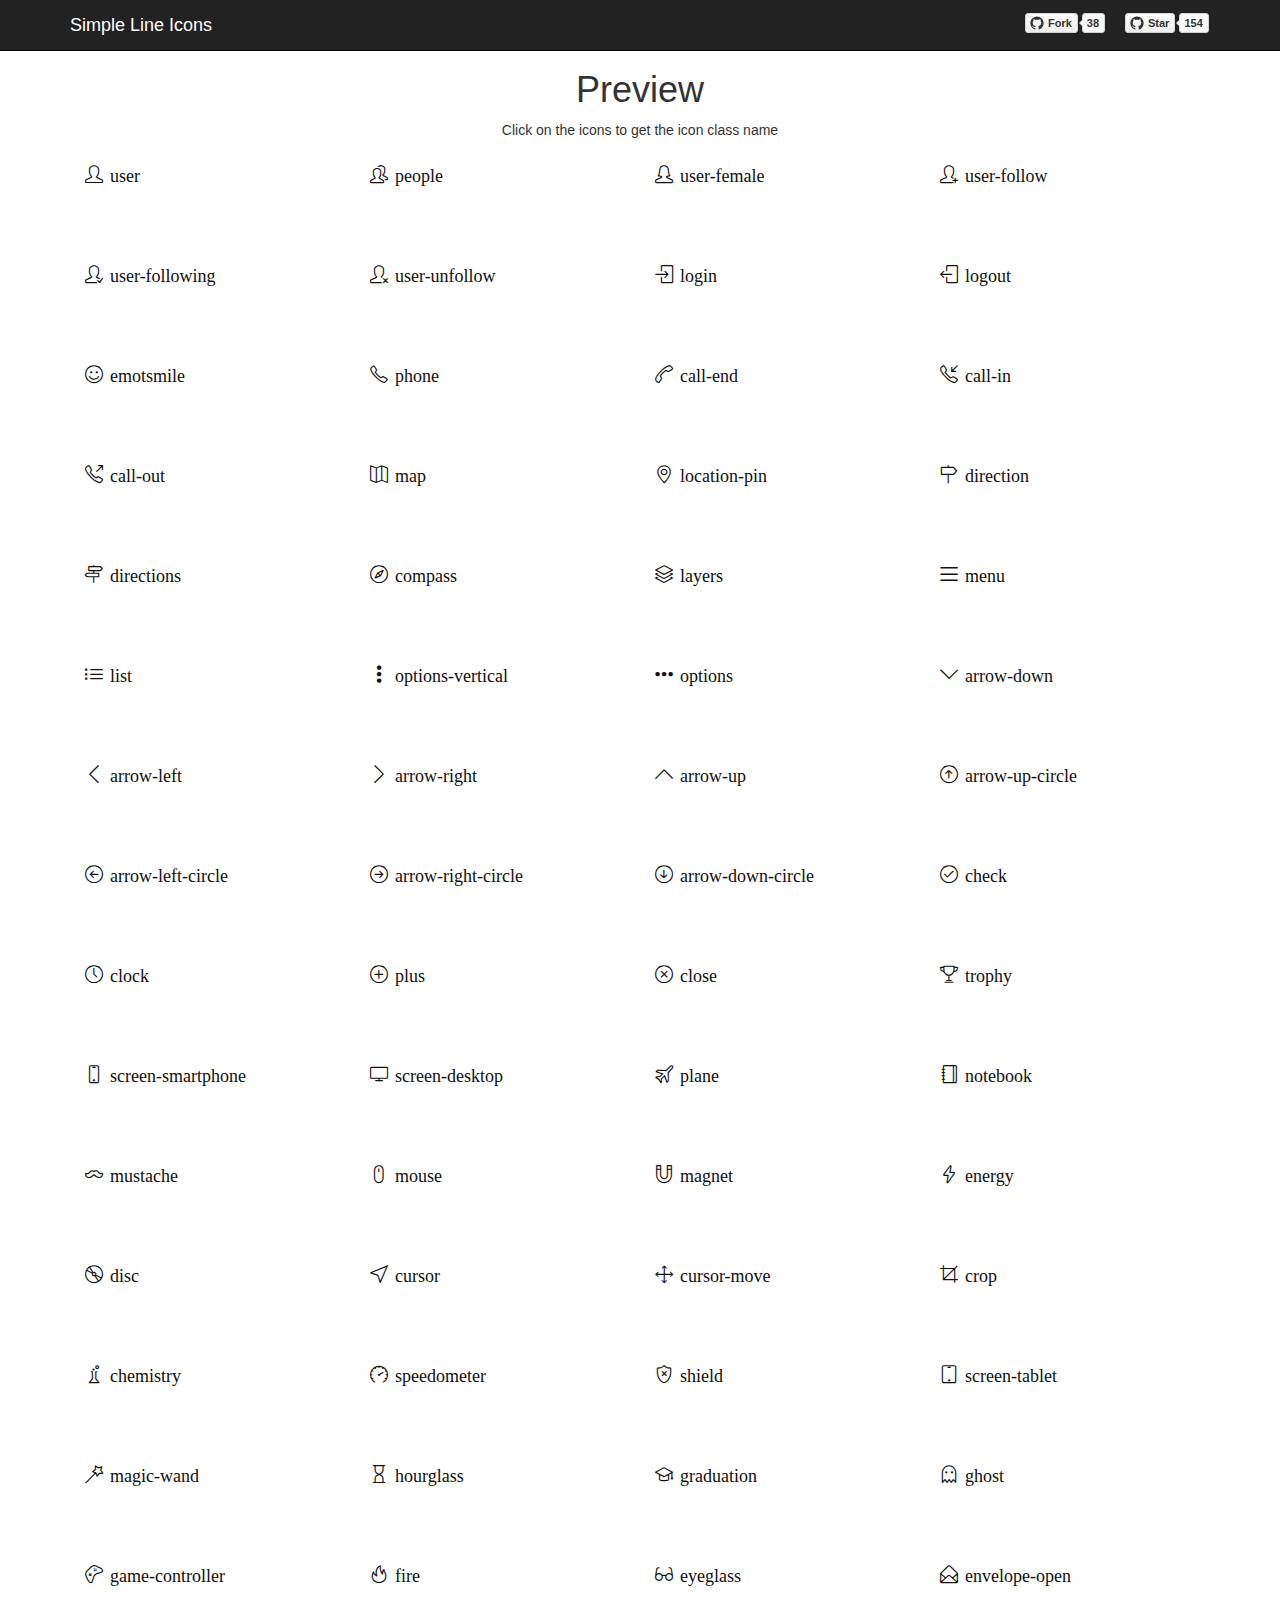
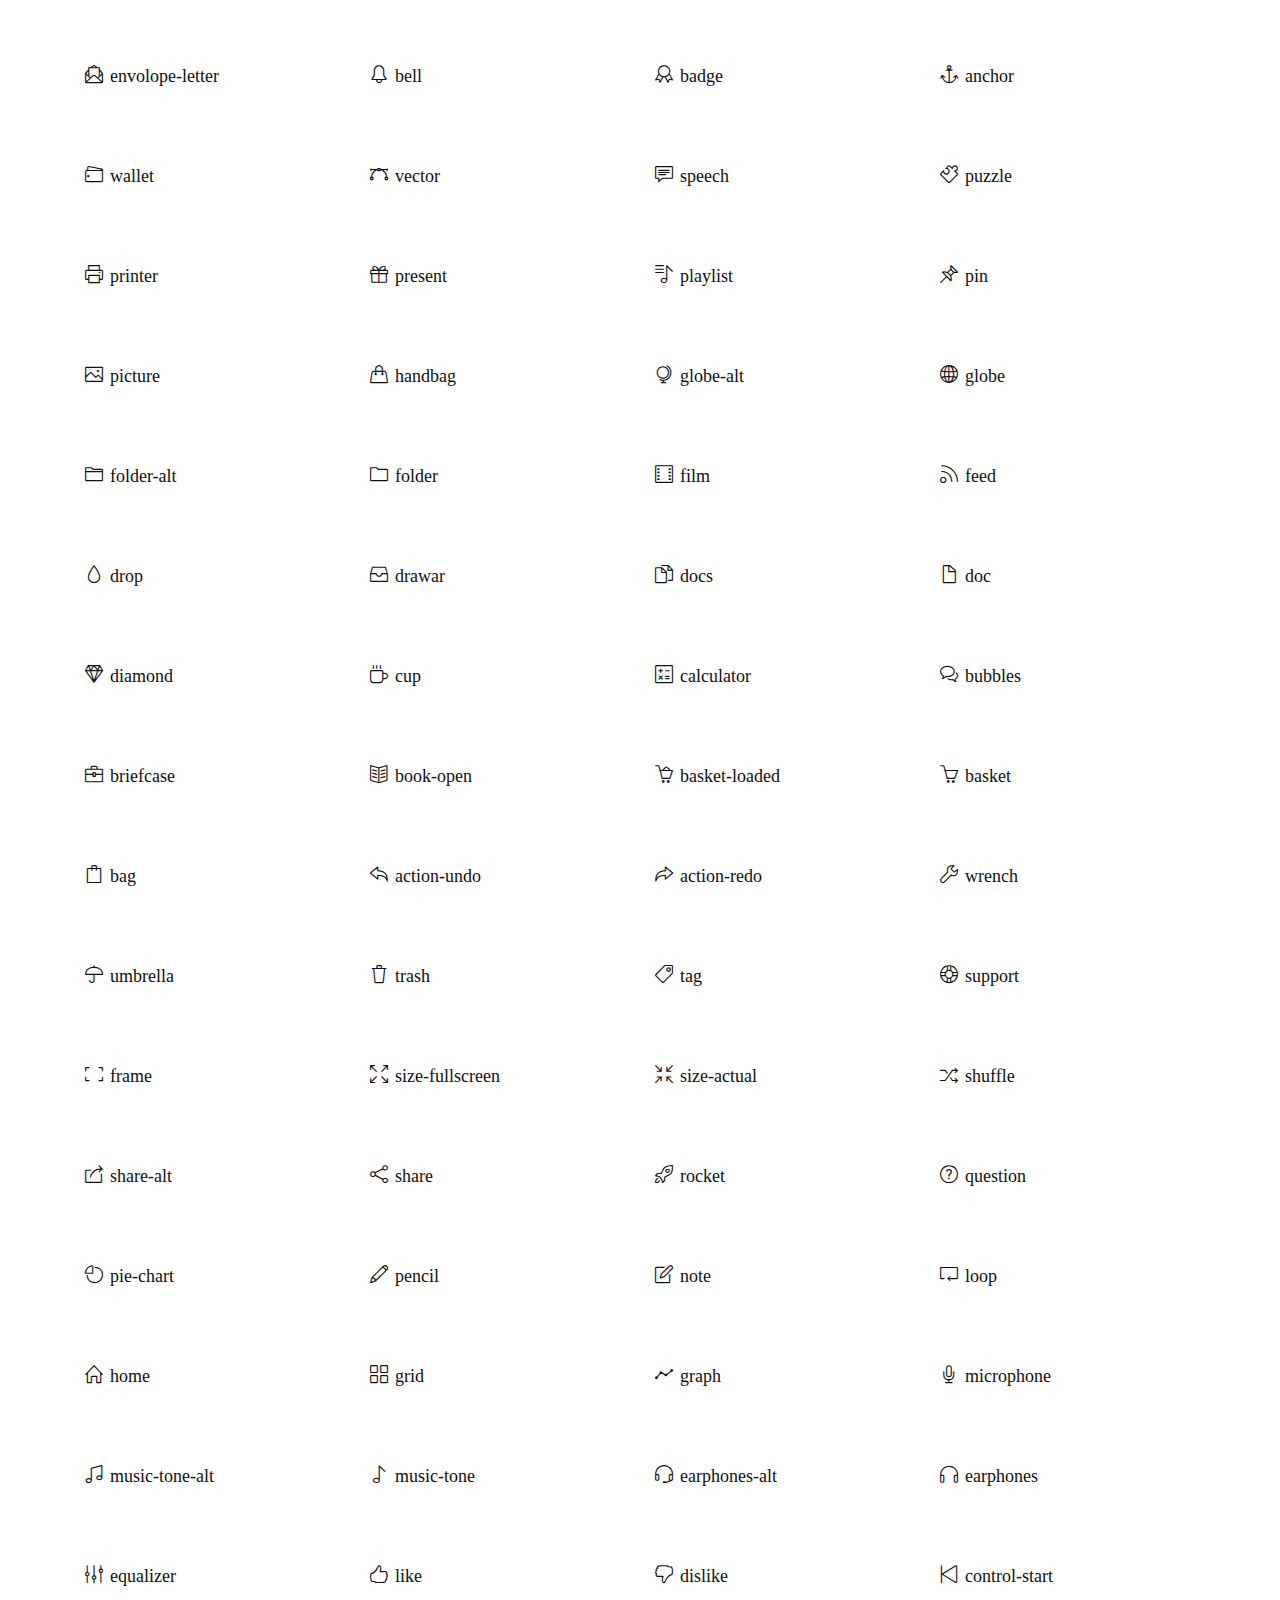
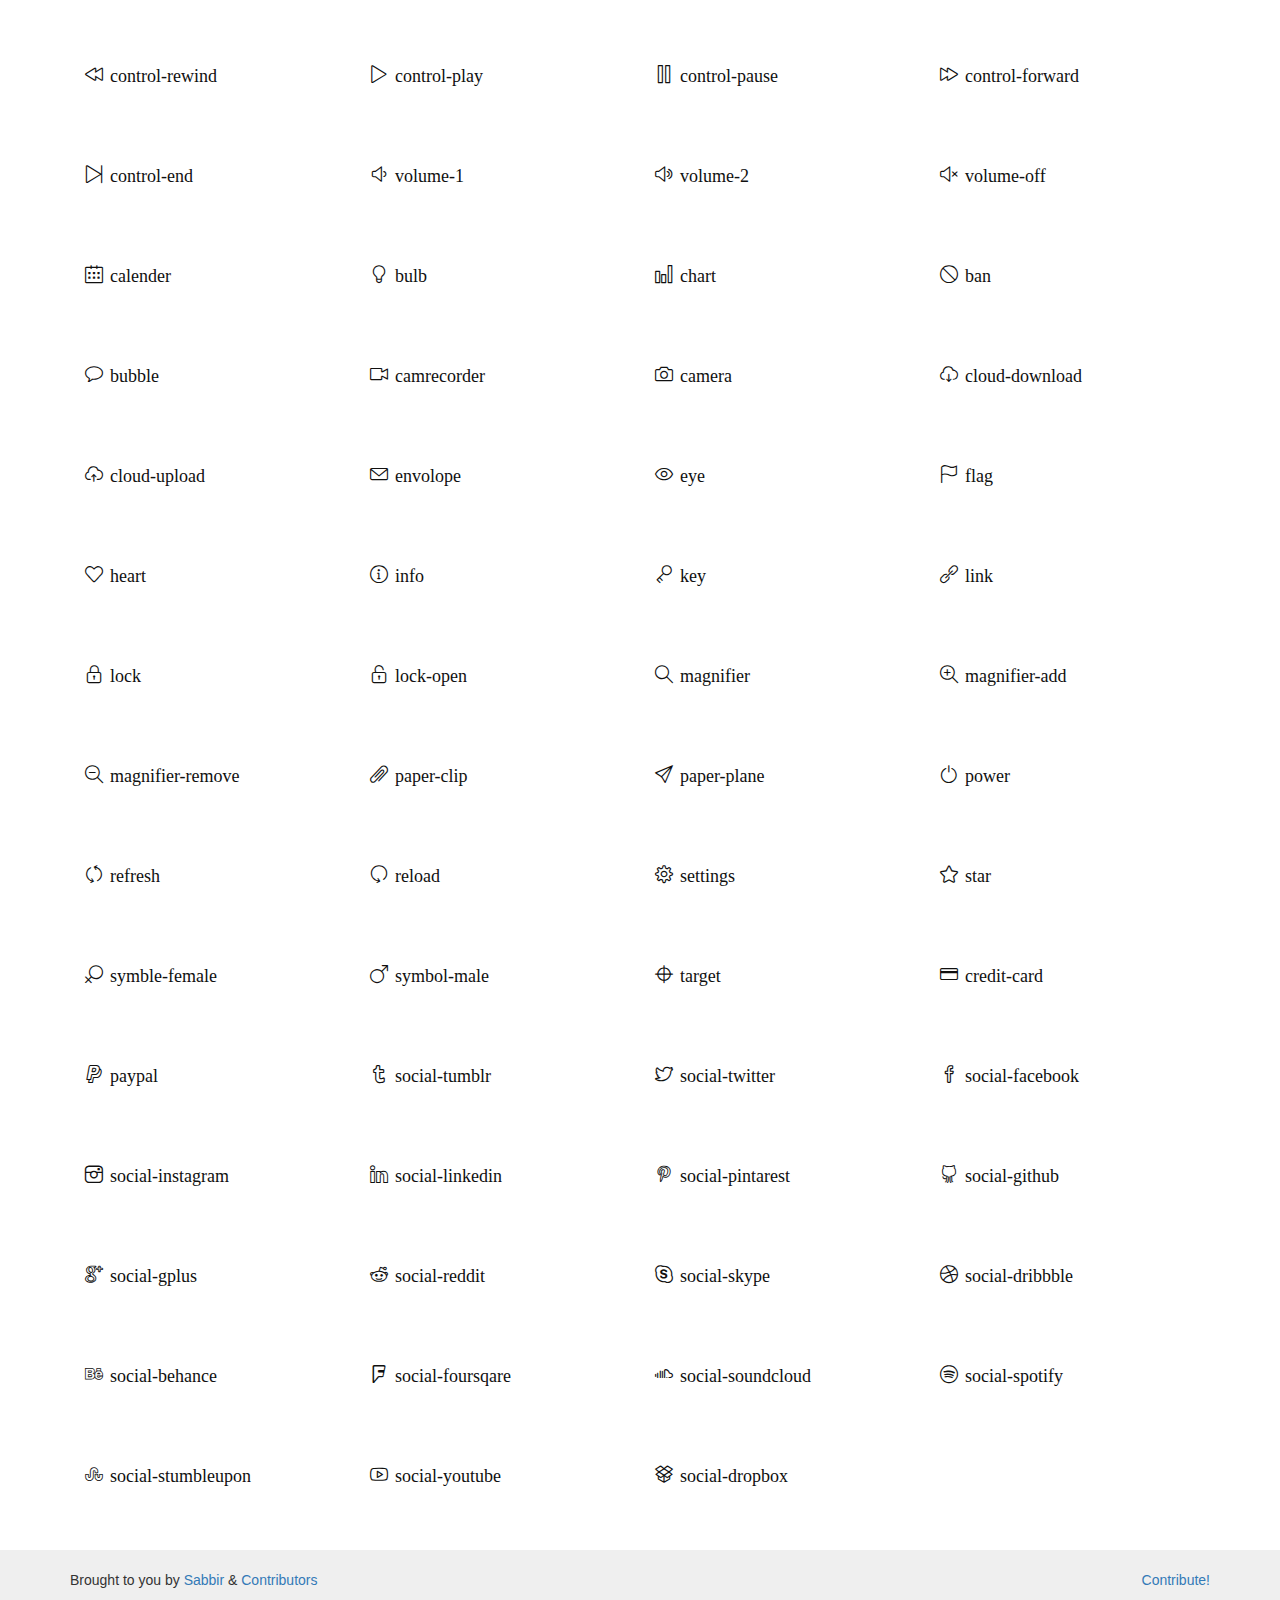
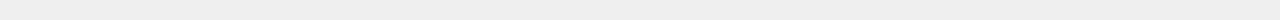
<file: simple-line-icons/Simple Line Icons.html>
<!-- saved from url=(0045)http://thesabbir.github.io/simple-line-icons/ -->
<html><head><meta http-equiv="Content-Type" content="text/html; charset=UTF-8">
    <meta charset="utf-8">
    <meta http-equiv="X-UA-Compatible" content="IE=edge,chrome=1">
    <meta name="description" content="Simple line icons">
    <meta name="keywords" content="simple, line, icons, icon pack, web icon">
    <meta name="viewport" content="width=device-width, initial-scale=1">
    <link rel="stylesheet" href="./Simple Line Icons_files/simple-line-icons.css">
    <link rel="stylesheet" href="./Simple Line Icons_files/bootstrap.css">
    <link rel="stylesheet" href="./Simple Line Icons_files/style.css">
    <title>Simple Line Icons</title>
<style type="text/css"></style></head>
<body>

<nav class="navbar navbar-inverse navbar-fixed-top">
    <div class="container">
        <div class="navbar-header">
            <button type="button" class="navbar-toggle collapsed" data-toggle="collapse" data-target="#bs-navbar-collapse">
                <span class="sr-only">Toggle navigation</span>
                <span class="icon-bar"></span>
                <span class="icon-bar"></span>
                <span class="icon-bar"></span>
            </button>
            <a class="navbar-brand" href="https://github.com/thesabbir/simple-line-icons">Simple Line Icons</a>
        </div>

        <div class="collapse navbar-collapse" id="bs-navbar-collapse">
            <ul class="nav navbar-nav navbar-right">
                <li><iframe src="./Simple Line Icons_files/github-btn.html" frameborder="0" scrolling="0" width="100px" height="20px"></iframe></li>
                <li><iframe src="./Simple Line Icons_files/github-btn(1).html" frameborder="0" scrolling="0" width="100px" height="20px"></iframe></li>
            </ul>
        </div>
    </div>
</nav>

<div class="container mt">
    <h1 class="text-center">Preview</h1>
    <p class="text-center">Click on the icons to get the icon class name</p>
    <div class="icon-preview-box col-xs-6 col-md-3 col-lg-3">
                <div class="preview">
                <a href="http://thesabbir.github.io/simple-line-icons/#" class="show-code" title="click to show css class name"><i class="icon-user icons"></i><span class="name">user</span> <code class="code-preview" style="display: none;">.icon-user</code></a>
                </div>
            </div><div class="icon-preview-box col-xs-6 col-md-3 col-lg-3">
                <div class="preview">
                <a href="http://thesabbir.github.io/simple-line-icons/#" class="show-code" title="click to show css class name"><i class="icon-people icons"></i><span class="name">people</span> <code class="code-preview" style="display: none;">.icon-people</code></a>
                </div>
            </div><div class="icon-preview-box col-xs-6 col-md-3 col-lg-3">
                <div class="preview">
                <a href="http://thesabbir.github.io/simple-line-icons/#" class="show-code" title="click to show css class name"><i class="icon-user-female icons"></i><span class="name">user-female</span> <code class="code-preview" style="display: none;">.icon-user-female</code></a>
                </div>
            </div><div class="icon-preview-box col-xs-6 col-md-3 col-lg-3">
                <div class="preview">
                <a href="http://thesabbir.github.io/simple-line-icons/#" class="show-code" title="click to show css class name"><i class="icon-user-follow icons"></i><span class="name">user-follow</span> <code class="code-preview" style="display: none;">.icon-user-follow</code></a>
                </div>
            </div><div class="icon-preview-box col-xs-6 col-md-3 col-lg-3">
                <div class="preview">
                <a href="http://thesabbir.github.io/simple-line-icons/#" class="show-code" title="click to show css class name"><i class="icon-user-following icons"></i><span class="name">user-following</span> <code class="code-preview" style="display: none;">.icon-user-following</code></a>
                </div>
            </div><div class="icon-preview-box col-xs-6 col-md-3 col-lg-3">
                <div class="preview">
                <a href="http://thesabbir.github.io/simple-line-icons/#" class="show-code" title="click to show css class name"><i class="icon-user-unfollow icons"></i><span class="name">user-unfollow</span> <code class="code-preview" style="display: none;">.icon-user-unfollow</code></a>
                </div>
            </div><div class="icon-preview-box col-xs-6 col-md-3 col-lg-3">
                <div class="preview">
                <a href="http://thesabbir.github.io/simple-line-icons/#" class="show-code" title="click to show css class name"><i class="icon-login icons"></i><span class="name">login</span> <code class="code-preview" style="display: none;">.icon-login</code></a>
                </div>
            </div><div class="icon-preview-box col-xs-6 col-md-3 col-lg-3">
                <div class="preview">
                <a href="http://thesabbir.github.io/simple-line-icons/#" class="show-code" title="click to show css class name"><i class="icon-logout icons"></i><span class="name">logout</span> <code class="code-preview" style="display: none;">.icon-logout</code></a>
                </div>
            </div><div class="icon-preview-box col-xs-6 col-md-3 col-lg-3">
                <div class="preview">
                <a href="http://thesabbir.github.io/simple-line-icons/#" class="show-code" title="click to show css class name"><i class="icon-emotsmile icons"></i><span class="name">emotsmile</span> <code class="code-preview" style="display: none;">.icon-emotsmile</code></a>
                </div>
            </div><div class="icon-preview-box col-xs-6 col-md-3 col-lg-3">
                <div class="preview">
                <a href="http://thesabbir.github.io/simple-line-icons/#" class="show-code" title="click to show css class name"><i class="icon-phone icons"></i><span class="name">phone</span> <code class="code-preview" style="display: none;">.icon-phone</code></a>
                </div>
            </div><div class="icon-preview-box col-xs-6 col-md-3 col-lg-3">
                <div class="preview">
                <a href="http://thesabbir.github.io/simple-line-icons/#" class="show-code" title="click to show css class name"><i class="icon-call-end icons"></i><span class="name">call-end</span> <code class="code-preview" style="display: none;">.icon-call-end</code></a>
                </div>
            </div><div class="icon-preview-box col-xs-6 col-md-3 col-lg-3">
                <div class="preview">
                <a href="http://thesabbir.github.io/simple-line-icons/#" class="show-code" title="click to show css class name"><i class="icon-call-in icons"></i><span class="name">call-in</span> <code class="code-preview" style="display: none;">.icon-call-in</code></a>
                </div>
            </div><div class="icon-preview-box col-xs-6 col-md-3 col-lg-3">
                <div class="preview">
                <a href="http://thesabbir.github.io/simple-line-icons/#" class="show-code" title="click to show css class name"><i class="icon-call-out icons"></i><span class="name">call-out</span> <code class="code-preview" style="display: none;">.icon-call-out</code></a>
                </div>
            </div><div class="icon-preview-box col-xs-6 col-md-3 col-lg-3">
                <div class="preview">
                <a href="http://thesabbir.github.io/simple-line-icons/#" class="show-code" title="click to show css class name"><i class="icon-map icons"></i><span class="name">map</span> <code class="code-preview" style="display: none;">.icon-map</code></a>
                </div>
            </div><div class="icon-preview-box col-xs-6 col-md-3 col-lg-3">
                <div class="preview">
                <a href="http://thesabbir.github.io/simple-line-icons/#" class="show-code" title="click to show css class name"><i class="icon-location-pin icons"></i><span class="name">location-pin</span> <code class="code-preview" style="display: none;">.icon-location-pin</code></a>
                </div>
            </div><div class="icon-preview-box col-xs-6 col-md-3 col-lg-3">
                <div class="preview">
                <a href="http://thesabbir.github.io/simple-line-icons/#" class="show-code" title="click to show css class name"><i class="icon-direction icons"></i><span class="name">direction</span> <code class="code-preview" style="display: none;">.icon-direction</code></a>
                </div>
            </div><div class="icon-preview-box col-xs-6 col-md-3 col-lg-3">
                <div class="preview">
                <a href="http://thesabbir.github.io/simple-line-icons/#" class="show-code" title="click to show css class name"><i class="icon-directions icons"></i><span class="name">directions</span> <code class="code-preview" style="display: none;">.icon-directions</code></a>
                </div>
            </div><div class="icon-preview-box col-xs-6 col-md-3 col-lg-3">
                <div class="preview">
                <a href="http://thesabbir.github.io/simple-line-icons/#" class="show-code" title="click to show css class name"><i class="icon-compass icons"></i><span class="name">compass</span> <code class="code-preview" style="display: none;">.icon-compass</code></a>
                </div>
            </div><div class="icon-preview-box col-xs-6 col-md-3 col-lg-3">
                <div class="preview">
                <a href="http://thesabbir.github.io/simple-line-icons/#" class="show-code" title="click to show css class name"><i class="icon-layers icons"></i><span class="name">layers</span> <code class="code-preview" style="display: none;">.icon-layers</code></a>
                </div>
            </div><div class="icon-preview-box col-xs-6 col-md-3 col-lg-3">
                <div class="preview">
                <a href="http://thesabbir.github.io/simple-line-icons/#" class="show-code" title="click to show css class name"><i class="icon-menu icons"></i><span class="name">menu</span> <code class="code-preview" style="display: none;">.icon-menu</code></a>
                </div>
            </div><div class="icon-preview-box col-xs-6 col-md-3 col-lg-3">
                <div class="preview">
                <a href="http://thesabbir.github.io/simple-line-icons/#" class="show-code" title="click to show css class name"><i class="icon-list icons"></i><span class="name">list</span> <code class="code-preview" style="display: none;">.icon-list</code></a>
                </div>
            </div><div class="icon-preview-box col-xs-6 col-md-3 col-lg-3">
                <div class="preview">
                <a href="http://thesabbir.github.io/simple-line-icons/#" class="show-code" title="click to show css class name"><i class="icon-options-vertical icons"></i><span class="name">options-vertical</span> <code class="code-preview" style="display: none;">.icon-options-vertical</code></a>
                </div>
            </div><div class="icon-preview-box col-xs-6 col-md-3 col-lg-3">
                <div class="preview">
                <a href="http://thesabbir.github.io/simple-line-icons/#" class="show-code" title="click to show css class name"><i class="icon-options icons"></i><span class="name">options</span> <code class="code-preview" style="display: none;">.icon-options</code></a>
                </div>
            </div><div class="icon-preview-box col-xs-6 col-md-3 col-lg-3">
                <div class="preview">
                <a href="http://thesabbir.github.io/simple-line-icons/#" class="show-code" title="click to show css class name"><i class="icon-arrow-down icons"></i><span class="name">arrow-down</span> <code class="code-preview" style="display: none;">.icon-arrow-down</code></a>
                </div>
            </div><div class="icon-preview-box col-xs-6 col-md-3 col-lg-3">
                <div class="preview">
                <a href="http://thesabbir.github.io/simple-line-icons/#" class="show-code" title="click to show css class name"><i class="icon-arrow-left icons"></i><span class="name">arrow-left</span> <code class="code-preview" style="display: none;">.icon-arrow-left</code></a>
                </div>
            </div><div class="icon-preview-box col-xs-6 col-md-3 col-lg-3">
                <div class="preview">
                <a href="http://thesabbir.github.io/simple-line-icons/#" class="show-code" title="click to show css class name"><i class="icon-arrow-right icons"></i><span class="name">arrow-right</span> <code class="code-preview" style="display: none;">.icon-arrow-right</code></a>
                </div>
            </div><div class="icon-preview-box col-xs-6 col-md-3 col-lg-3">
                <div class="preview">
                <a href="http://thesabbir.github.io/simple-line-icons/#" class="show-code" title="click to show css class name"><i class="icon-arrow-up icons"></i><span class="name">arrow-up</span> <code class="code-preview" style="display: none;">.icon-arrow-up</code></a>
                </div>
            </div><div class="icon-preview-box col-xs-6 col-md-3 col-lg-3">
                <div class="preview">
                <a href="http://thesabbir.github.io/simple-line-icons/#" class="show-code" title="click to show css class name"><i class="icon-arrow-up-circle icons"></i><span class="name">arrow-up-circle</span> <code class="code-preview" style="display: none;">.icon-arrow-up-circle</code></a>
                </div>
            </div><div class="icon-preview-box col-xs-6 col-md-3 col-lg-3">
                <div class="preview">
                <a href="http://thesabbir.github.io/simple-line-icons/#" class="show-code" title="click to show css class name"><i class="icon-arrow-left-circle icons"></i><span class="name">arrow-left-circle</span> <code class="code-preview" style="display: none;">.icon-arrow-left-circle</code></a>
                </div>
            </div><div class="icon-preview-box col-xs-6 col-md-3 col-lg-3">
                <div class="preview">
                <a href="http://thesabbir.github.io/simple-line-icons/#" class="show-code" title="click to show css class name"><i class="icon-arrow-right-circle icons"></i><span class="name">arrow-right-circle</span> <code class="code-preview" style="display: none;">.icon-arrow-right-circle</code></a>
                </div>
            </div><div class="icon-preview-box col-xs-6 col-md-3 col-lg-3">
                <div class="preview">
                <a href="http://thesabbir.github.io/simple-line-icons/#" class="show-code" title="click to show css class name"><i class="icon-arrow-down-circle icons"></i><span class="name">arrow-down-circle</span> <code class="code-preview" style="display: none;">.icon-arrow-down-circle</code></a>
                </div>
            </div><div class="icon-preview-box col-xs-6 col-md-3 col-lg-3">
                <div class="preview">
                <a href="http://thesabbir.github.io/simple-line-icons/#" class="show-code" title="click to show css class name"><i class="icon-check icons"></i><span class="name">check</span> <code class="code-preview" style="display: none;">.icon-check</code></a>
                </div>
            </div><div class="icon-preview-box col-xs-6 col-md-3 col-lg-3">
                <div class="preview">
                <a href="http://thesabbir.github.io/simple-line-icons/#" class="show-code" title="click to show css class name"><i class="icon-clock icons"></i><span class="name">clock</span> <code class="code-preview" style="display: none;">.icon-clock</code></a>
                </div>
            </div><div class="icon-preview-box col-xs-6 col-md-3 col-lg-3">
                <div class="preview">
                <a href="http://thesabbir.github.io/simple-line-icons/#" class="show-code" title="click to show css class name"><i class="icon-plus icons"></i><span class="name">plus</span> <code class="code-preview" style="display: none;">.icon-plus</code></a>
                </div>
            </div><div class="icon-preview-box col-xs-6 col-md-3 col-lg-3">
                <div class="preview">
                <a href="http://thesabbir.github.io/simple-line-icons/#" class="show-code" title="click to show css class name"><i class="icon-close icons"></i><span class="name">close</span> <code class="code-preview" style="display: none;">.icon-close</code></a>
                </div>
            </div><div class="icon-preview-box col-xs-6 col-md-3 col-lg-3">
                <div class="preview">
                <a href="http://thesabbir.github.io/simple-line-icons/#" class="show-code" title="click to show css class name"><i class="icon-trophy icons"></i><span class="name">trophy</span> <code class="code-preview" style="display: none;">.icon-trophy</code></a>
                </div>
            </div><div class="icon-preview-box col-xs-6 col-md-3 col-lg-3">
                <div class="preview">
                <a href="http://thesabbir.github.io/simple-line-icons/#" class="show-code" title="click to show css class name"><i class="icon-screen-smartphone icons"></i><span class="name">screen-smartphone</span> <code class="code-preview" style="display: none;">.icon-screen-smartphone</code></a>
                </div>
            </div><div class="icon-preview-box col-xs-6 col-md-3 col-lg-3">
                <div class="preview">
                <a href="http://thesabbir.github.io/simple-line-icons/#" class="show-code" title="click to show css class name"><i class="icon-screen-desktop icons"></i><span class="name">screen-desktop</span> <code class="code-preview" style="display: none;">.icon-screen-desktop</code></a>
                </div>
            </div><div class="icon-preview-box col-xs-6 col-md-3 col-lg-3">
                <div class="preview">
                <a href="http://thesabbir.github.io/simple-line-icons/#" class="show-code" title="click to show css class name"><i class="icon-plane icons"></i><span class="name">plane</span> <code class="code-preview" style="display: none;">.icon-plane</code></a>
                </div>
            </div><div class="icon-preview-box col-xs-6 col-md-3 col-lg-3">
                <div class="preview">
                <a href="http://thesabbir.github.io/simple-line-icons/#" class="show-code" title="click to show css class name"><i class="icon-notebook icons"></i><span class="name">notebook</span> <code class="code-preview" style="display: none;">.icon-notebook</code></a>
                </div>
            </div><div class="icon-preview-box col-xs-6 col-md-3 col-lg-3">
                <div class="preview">
                <a href="http://thesabbir.github.io/simple-line-icons/#" class="show-code" title="click to show css class name"><i class="icon-mustache icons"></i><span class="name">mustache</span> <code class="code-preview" style="display: none;">.icon-mustache</code></a>
                </div>
            </div><div class="icon-preview-box col-xs-6 col-md-3 col-lg-3">
                <div class="preview">
                <a href="http://thesabbir.github.io/simple-line-icons/#" class="show-code" title="click to show css class name"><i class="icon-mouse icons"></i><span class="name">mouse</span> <code class="code-preview" style="display: none;">.icon-mouse</code></a>
                </div>
            </div><div class="icon-preview-box col-xs-6 col-md-3 col-lg-3">
                <div class="preview">
                <a href="http://thesabbir.github.io/simple-line-icons/#" class="show-code" title="click to show css class name"><i class="icon-magnet icons"></i><span class="name">magnet</span> <code class="code-preview" style="display: none;">.icon-magnet</code></a>
                </div>
            </div><div class="icon-preview-box col-xs-6 col-md-3 col-lg-3">
                <div class="preview">
                <a href="http://thesabbir.github.io/simple-line-icons/#" class="show-code" title="click to show css class name"><i class="icon-energy icons"></i><span class="name">energy</span> <code class="code-preview" style="display: none;">.icon-energy</code></a>
                </div>
            </div><div class="icon-preview-box col-xs-6 col-md-3 col-lg-3">
                <div class="preview">
                <a href="http://thesabbir.github.io/simple-line-icons/#" class="show-code" title="click to show css class name"><i class="icon-disc icons"></i><span class="name">disc</span> <code class="code-preview" style="display: none;">.icon-disc</code></a>
                </div>
            </div><div class="icon-preview-box col-xs-6 col-md-3 col-lg-3">
                <div class="preview">
                <a href="http://thesabbir.github.io/simple-line-icons/#" class="show-code" title="click to show css class name"><i class="icon-cursor icons"></i><span class="name">cursor</span> <code class="code-preview" style="display: none;">.icon-cursor</code></a>
                </div>
            </div><div class="icon-preview-box col-xs-6 col-md-3 col-lg-3">
                <div class="preview">
                <a href="http://thesabbir.github.io/simple-line-icons/#" class="show-code" title="click to show css class name"><i class="icon-cursor-move icons"></i><span class="name">cursor-move</span> <code class="code-preview" style="display: none;">.icon-cursor-move</code></a>
                </div>
            </div><div class="icon-preview-box col-xs-6 col-md-3 col-lg-3">
                <div class="preview">
                <a href="http://thesabbir.github.io/simple-line-icons/#" class="show-code" title="click to show css class name"><i class="icon-crop icons"></i><span class="name">crop</span> <code class="code-preview" style="display: none;">.icon-crop</code></a>
                </div>
            </div><div class="icon-preview-box col-xs-6 col-md-3 col-lg-3">
                <div class="preview">
                <a href="http://thesabbir.github.io/simple-line-icons/#" class="show-code" title="click to show css class name"><i class="icon-chemistry icons"></i><span class="name">chemistry</span> <code class="code-preview" style="display: none;">.icon-chemistry</code></a>
                </div>
            </div><div class="icon-preview-box col-xs-6 col-md-3 col-lg-3">
                <div class="preview">
                <a href="http://thesabbir.github.io/simple-line-icons/#" class="show-code" title="click to show css class name"><i class="icon-speedometer icons"></i><span class="name">speedometer</span> <code class="code-preview" style="display: none;">.icon-speedometer</code></a>
                </div>
            </div><div class="icon-preview-box col-xs-6 col-md-3 col-lg-3">
                <div class="preview">
                <a href="http://thesabbir.github.io/simple-line-icons/#" class="show-code" title="click to show css class name"><i class="icon-shield icons"></i><span class="name">shield</span> <code class="code-preview" style="display: none;">.icon-shield</code></a>
                </div>
            </div><div class="icon-preview-box col-xs-6 col-md-3 col-lg-3">
                <div class="preview">
                <a href="http://thesabbir.github.io/simple-line-icons/#" class="show-code" title="click to show css class name"><i class="icon-screen-tablet icons"></i><span class="name">screen-tablet</span> <code class="code-preview" style="display: none;">.icon-screen-tablet</code></a>
                </div>
            </div><div class="icon-preview-box col-xs-6 col-md-3 col-lg-3">
                <div class="preview">
                <a href="http://thesabbir.github.io/simple-line-icons/#" class="show-code" title="click to show css class name"><i class="icon-magic-wand icons"></i><span class="name">magic-wand</span> <code class="code-preview" style="display: none;">.icon-magic-wand</code></a>
                </div>
            </div><div class="icon-preview-box col-xs-6 col-md-3 col-lg-3">
                <div class="preview">
                <a href="http://thesabbir.github.io/simple-line-icons/#" class="show-code" title="click to show css class name"><i class="icon-hourglass icons"></i><span class="name">hourglass</span> <code class="code-preview" style="display: none;">.icon-hourglass</code></a>
                </div>
            </div><div class="icon-preview-box col-xs-6 col-md-3 col-lg-3">
                <div class="preview">
                <a href="http://thesabbir.github.io/simple-line-icons/#" class="show-code" title="click to show css class name"><i class="icon-graduation icons"></i><span class="name">graduation</span> <code class="code-preview" style="display: none;">.icon-graduation</code></a>
                </div>
            </div><div class="icon-preview-box col-xs-6 col-md-3 col-lg-3">
                <div class="preview">
                <a href="http://thesabbir.github.io/simple-line-icons/#" class="show-code" title="click to show css class name"><i class="icon-ghost icons"></i><span class="name">ghost</span> <code class="code-preview" style="display: none;">.icon-ghost</code></a>
                </div>
            </div><div class="icon-preview-box col-xs-6 col-md-3 col-lg-3">
                <div class="preview">
                <a href="http://thesabbir.github.io/simple-line-icons/#" class="show-code" title="click to show css class name"><i class="icon-game-controller icons"></i><span class="name">game-controller</span> <code class="code-preview" style="display: none;">.icon-game-controller</code></a>
                </div>
            </div><div class="icon-preview-box col-xs-6 col-md-3 col-lg-3">
                <div class="preview">
                <a href="http://thesabbir.github.io/simple-line-icons/#" class="show-code" title="click to show css class name"><i class="icon-fire icons"></i><span class="name">fire</span> <code class="code-preview" style="display: none;">.icon-fire</code></a>
                </div>
            </div><div class="icon-preview-box col-xs-6 col-md-3 col-lg-3">
                <div class="preview">
                <a href="http://thesabbir.github.io/simple-line-icons/#" class="show-code" title="click to show css class name"><i class="icon-eyeglass icons"></i><span class="name">eyeglass</span> <code class="code-preview" style="display: none;">.icon-eyeglass</code></a>
                </div>
            </div><div class="icon-preview-box col-xs-6 col-md-3 col-lg-3">
                <div class="preview">
                <a href="http://thesabbir.github.io/simple-line-icons/#" class="show-code" title="click to show css class name"><i class="icon-envelope-open icons"></i><span class="name">envelope-open</span> <code class="code-preview" style="display: none;">.icon-envelope-open</code></a>
                </div>
            </div><div class="icon-preview-box col-xs-6 col-md-3 col-lg-3">
                <div class="preview">
                <a href="http://thesabbir.github.io/simple-line-icons/#" class="show-code" title="click to show css class name"><i class="icon-envolope-letter icons"></i><span class="name">envolope-letter</span> <code class="code-preview" style="display: none;">.icon-envolope-letter</code></a>
                </div>
            </div><div class="icon-preview-box col-xs-6 col-md-3 col-lg-3">
                <div class="preview">
                <a href="http://thesabbir.github.io/simple-line-icons/#" class="show-code" title="click to show css class name"><i class="icon-bell icons"></i><span class="name">bell</span> <code class="code-preview" style="display: none;">.icon-bell</code></a>
                </div>
            </div><div class="icon-preview-box col-xs-6 col-md-3 col-lg-3">
                <div class="preview">
                <a href="http://thesabbir.github.io/simple-line-icons/#" class="show-code" title="click to show css class name"><i class="icon-badge icons"></i><span class="name">badge</span> <code class="code-preview" style="display: none;">.icon-badge</code></a>
                </div>
            </div><div class="icon-preview-box col-xs-6 col-md-3 col-lg-3">
                <div class="preview">
                <a href="http://thesabbir.github.io/simple-line-icons/#" class="show-code" title="click to show css class name"><i class="icon-anchor icons"></i><span class="name">anchor</span> <code class="code-preview" style="display: none;">.icon-anchor</code></a>
                </div>
            </div><div class="icon-preview-box col-xs-6 col-md-3 col-lg-3">
                <div class="preview">
                <a href="http://thesabbir.github.io/simple-line-icons/#" class="show-code" title="click to show css class name"><i class="icon-wallet icons"></i><span class="name">wallet</span> <code class="code-preview" style="display: none;">.icon-wallet</code></a>
                </div>
            </div><div class="icon-preview-box col-xs-6 col-md-3 col-lg-3">
                <div class="preview">
                <a href="http://thesabbir.github.io/simple-line-icons/#" class="show-code" title="click to show css class name"><i class="icon-vector icons"></i><span class="name">vector</span> <code class="code-preview" style="display: none;">.icon-vector</code></a>
                </div>
            </div><div class="icon-preview-box col-xs-6 col-md-3 col-lg-3">
                <div class="preview">
                <a href="http://thesabbir.github.io/simple-line-icons/#" class="show-code" title="click to show css class name"><i class="icon-speech icons"></i><span class="name">speech</span> <code class="code-preview" style="display: none;">.icon-speech</code></a>
                </div>
            </div><div class="icon-preview-box col-xs-6 col-md-3 col-lg-3">
                <div class="preview">
                <a href="http://thesabbir.github.io/simple-line-icons/#" class="show-code" title="click to show css class name"><i class="icon-puzzle icons"></i><span class="name">puzzle</span> <code class="code-preview" style="display: none;">.icon-puzzle</code></a>
                </div>
            </div><div class="icon-preview-box col-xs-6 col-md-3 col-lg-3">
                <div class="preview">
                <a href="http://thesabbir.github.io/simple-line-icons/#" class="show-code" title="click to show css class name"><i class="icon-printer icons"></i><span class="name">printer</span> <code class="code-preview" style="display: none;">.icon-printer</code></a>
                </div>
            </div><div class="icon-preview-box col-xs-6 col-md-3 col-lg-3">
                <div class="preview">
                <a href="http://thesabbir.github.io/simple-line-icons/#" class="show-code" title="click to show css class name"><i class="icon-present icons"></i><span class="name">present</span> <code class="code-preview" style="display: none;">.icon-present</code></a>
                </div>
            </div><div class="icon-preview-box col-xs-6 col-md-3 col-lg-3">
                <div class="preview">
                <a href="http://thesabbir.github.io/simple-line-icons/#" class="show-code" title="click to show css class name"><i class="icon-playlist icons"></i><span class="name">playlist</span> <code class="code-preview" style="display: none;">.icon-playlist</code></a>
                </div>
            </div><div class="icon-preview-box col-xs-6 col-md-3 col-lg-3">
                <div class="preview">
                <a href="http://thesabbir.github.io/simple-line-icons/#" class="show-code" title="click to show css class name"><i class="icon-pin icons"></i><span class="name">pin</span> <code class="code-preview" style="display: none;">.icon-pin</code></a>
                </div>
            </div><div class="icon-preview-box col-xs-6 col-md-3 col-lg-3">
                <div class="preview">
                <a href="http://thesabbir.github.io/simple-line-icons/#" class="show-code" title="click to show css class name"><i class="icon-picture icons"></i><span class="name">picture</span> <code class="code-preview" style="display: none;">.icon-picture</code></a>
                </div>
            </div><div class="icon-preview-box col-xs-6 col-md-3 col-lg-3">
                <div class="preview">
                <a href="http://thesabbir.github.io/simple-line-icons/#" class="show-code" title="click to show css class name"><i class="icon-handbag icons"></i><span class="name">handbag</span> <code class="code-preview" style="display: none;">.icon-handbag</code></a>
                </div>
            </div><div class="icon-preview-box col-xs-6 col-md-3 col-lg-3">
                <div class="preview">
                <a href="http://thesabbir.github.io/simple-line-icons/#" class="show-code" title="click to show css class name"><i class="icon-globe-alt icons"></i><span class="name">globe-alt</span> <code class="code-preview" style="display: none;">.icon-globe-alt</code></a>
                </div>
            </div><div class="icon-preview-box col-xs-6 col-md-3 col-lg-3">
                <div class="preview">
                <a href="http://thesabbir.github.io/simple-line-icons/#" class="show-code" title="click to show css class name"><i class="icon-globe icons"></i><span class="name">globe</span> <code class="code-preview" style="display: none;">.icon-globe</code></a>
                </div>
            </div><div class="icon-preview-box col-xs-6 col-md-3 col-lg-3">
                <div class="preview">
                <a href="http://thesabbir.github.io/simple-line-icons/#" class="show-code" title="click to show css class name"><i class="icon-folder-alt icons"></i><span class="name">folder-alt</span> <code class="code-preview" style="display: none;">.icon-folder-alt</code></a>
                </div>
            </div><div class="icon-preview-box col-xs-6 col-md-3 col-lg-3">
                <div class="preview">
                <a href="http://thesabbir.github.io/simple-line-icons/#" class="show-code" title="click to show css class name"><i class="icon-folder icons"></i><span class="name">folder</span> <code class="code-preview" style="display: none;">.icon-folder</code></a>
                </div>
            </div><div class="icon-preview-box col-xs-6 col-md-3 col-lg-3">
                <div class="preview">
                <a href="http://thesabbir.github.io/simple-line-icons/#" class="show-code" title="click to show css class name"><i class="icon-film icons"></i><span class="name">film</span> <code class="code-preview" style="display: none;">.icon-film</code></a>
                </div>
            </div><div class="icon-preview-box col-xs-6 col-md-3 col-lg-3">
                <div class="preview">
                <a href="http://thesabbir.github.io/simple-line-icons/#" class="show-code" title="click to show css class name"><i class="icon-feed icons"></i><span class="name">feed</span> <code class="code-preview" style="display: none;">.icon-feed</code></a>
                </div>
            </div><div class="icon-preview-box col-xs-6 col-md-3 col-lg-3">
                <div class="preview">
                <a href="http://thesabbir.github.io/simple-line-icons/#" class="show-code" title="click to show css class name"><i class="icon-drop icons"></i><span class="name">drop</span> <code class="code-preview" style="display: none;">.icon-drop</code></a>
                </div>
            </div><div class="icon-preview-box col-xs-6 col-md-3 col-lg-3">
                <div class="preview">
                <a href="http://thesabbir.github.io/simple-line-icons/#" class="show-code" title="click to show css class name"><i class="icon-drawar icons"></i><span class="name">drawar</span> <code class="code-preview" style="display: none;">.icon-drawar</code></a>
                </div>
            </div><div class="icon-preview-box col-xs-6 col-md-3 col-lg-3">
                <div class="preview">
                <a href="http://thesabbir.github.io/simple-line-icons/#" class="show-code" title="click to show css class name"><i class="icon-docs icons"></i><span class="name">docs</span> <code class="code-preview" style="display: none;">.icon-docs</code></a>
                </div>
            </div><div class="icon-preview-box col-xs-6 col-md-3 col-lg-3">
                <div class="preview">
                <a href="http://thesabbir.github.io/simple-line-icons/#" class="show-code" title="click to show css class name"><i class="icon-doc icons"></i><span class="name">doc</span> <code class="code-preview" style="display: none;">.icon-doc</code></a>
                </div>
            </div><div class="icon-preview-box col-xs-6 col-md-3 col-lg-3">
                <div class="preview">
                <a href="http://thesabbir.github.io/simple-line-icons/#" class="show-code" title="click to show css class name"><i class="icon-diamond icons"></i><span class="name">diamond</span> <code class="code-preview" style="display: none;">.icon-diamond</code></a>
                </div>
            </div><div class="icon-preview-box col-xs-6 col-md-3 col-lg-3">
                <div class="preview">
                <a href="http://thesabbir.github.io/simple-line-icons/#" class="show-code" title="click to show css class name"><i class="icon-cup icons"></i><span class="name">cup</span> <code class="code-preview" style="display: none;">.icon-cup</code></a>
                </div>
            </div><div class="icon-preview-box col-xs-6 col-md-3 col-lg-3">
                <div class="preview">
                <a href="http://thesabbir.github.io/simple-line-icons/#" class="show-code" title="click to show css class name"><i class="icon-calculator icons"></i><span class="name">calculator</span> <code class="code-preview" style="display: none;">.icon-calculator</code></a>
                </div>
            </div><div class="icon-preview-box col-xs-6 col-md-3 col-lg-3">
                <div class="preview">
                <a href="http://thesabbir.github.io/simple-line-icons/#" class="show-code" title="click to show css class name"><i class="icon-bubbles icons"></i><span class="name">bubbles</span> <code class="code-preview" style="display: none;">.icon-bubbles</code></a>
                </div>
            </div><div class="icon-preview-box col-xs-6 col-md-3 col-lg-3">
                <div class="preview">
                <a href="http://thesabbir.github.io/simple-line-icons/#" class="show-code" title="click to show css class name"><i class="icon-briefcase icons"></i><span class="name">briefcase</span> <code class="code-preview" style="display: none;">.icon-briefcase</code></a>
                </div>
            </div><div class="icon-preview-box col-xs-6 col-md-3 col-lg-3">
                <div class="preview">
                <a href="http://thesabbir.github.io/simple-line-icons/#" class="show-code" title="click to show css class name"><i class="icon-book-open icons"></i><span class="name">book-open</span> <code class="code-preview" style="display: none;">.icon-book-open</code></a>
                </div>
            </div><div class="icon-preview-box col-xs-6 col-md-3 col-lg-3">
                <div class="preview">
                <a href="http://thesabbir.github.io/simple-line-icons/#" class="show-code" title="click to show css class name"><i class="icon-basket-loaded icons"></i><span class="name">basket-loaded</span> <code class="code-preview" style="display: none;">.icon-basket-loaded</code></a>
                </div>
            </div><div class="icon-preview-box col-xs-6 col-md-3 col-lg-3">
                <div class="preview">
                <a href="http://thesabbir.github.io/simple-line-icons/#" class="show-code" title="click to show css class name"><i class="icon-basket icons"></i><span class="name">basket</span> <code class="code-preview" style="display: none;">.icon-basket</code></a>
                </div>
            </div><div class="icon-preview-box col-xs-6 col-md-3 col-lg-3">
                <div class="preview">
                <a href="http://thesabbir.github.io/simple-line-icons/#" class="show-code" title="click to show css class name"><i class="icon-bag icons"></i><span class="name">bag</span> <code class="code-preview" style="display: none;">.icon-bag</code></a>
                </div>
            </div><div class="icon-preview-box col-xs-6 col-md-3 col-lg-3">
                <div class="preview">
                <a href="http://thesabbir.github.io/simple-line-icons/#" class="show-code" title="click to show css class name"><i class="icon-action-undo icons"></i><span class="name">action-undo</span> <code class="code-preview" style="display: none;">.icon-action-undo</code></a>
                </div>
            </div><div class="icon-preview-box col-xs-6 col-md-3 col-lg-3">
                <div class="preview">
                <a href="http://thesabbir.github.io/simple-line-icons/#" class="show-code" title="click to show css class name"><i class="icon-action-redo icons"></i><span class="name">action-redo</span> <code class="code-preview" style="display: none;">.icon-action-redo</code></a>
                </div>
            </div><div class="icon-preview-box col-xs-6 col-md-3 col-lg-3">
                <div class="preview">
                <a href="http://thesabbir.github.io/simple-line-icons/#" class="show-code" title="click to show css class name"><i class="icon-wrench icons"></i><span class="name">wrench</span> <code class="code-preview" style="display: none;">.icon-wrench</code></a>
                </div>
            </div><div class="icon-preview-box col-xs-6 col-md-3 col-lg-3">
                <div class="preview">
                <a href="http://thesabbir.github.io/simple-line-icons/#" class="show-code" title="click to show css class name"><i class="icon-umbrella icons"></i><span class="name">umbrella</span> <code class="code-preview" style="display: none;">.icon-umbrella</code></a>
                </div>
            </div><div class="icon-preview-box col-xs-6 col-md-3 col-lg-3">
                <div class="preview">
                <a href="http://thesabbir.github.io/simple-line-icons/#" class="show-code" title="click to show css class name"><i class="icon-trash icons"></i><span class="name">trash</span> <code class="code-preview" style="display: none;">.icon-trash</code></a>
                </div>
            </div><div class="icon-preview-box col-xs-6 col-md-3 col-lg-3">
                <div class="preview">
                <a href="http://thesabbir.github.io/simple-line-icons/#" class="show-code" title="click to show css class name"><i class="icon-tag icons"></i><span class="name">tag</span> <code class="code-preview" style="display: none;">.icon-tag</code></a>
                </div>
            </div><div class="icon-preview-box col-xs-6 col-md-3 col-lg-3">
                <div class="preview">
                <a href="http://thesabbir.github.io/simple-line-icons/#" class="show-code" title="click to show css class name"><i class="icon-support icons"></i><span class="name">support</span> <code class="code-preview" style="display: none;">.icon-support</code></a>
                </div>
            </div><div class="icon-preview-box col-xs-6 col-md-3 col-lg-3">
                <div class="preview">
                <a href="http://thesabbir.github.io/simple-line-icons/#" class="show-code" title="click to show css class name"><i class="icon-frame icons"></i><span class="name">frame</span> <code class="code-preview" style="display: none;">.icon-frame</code></a>
                </div>
            </div><div class="icon-preview-box col-xs-6 col-md-3 col-lg-3">
                <div class="preview">
                <a href="http://thesabbir.github.io/simple-line-icons/#" class="show-code" title="click to show css class name"><i class="icon-size-fullscreen icons"></i><span class="name">size-fullscreen</span> <code class="code-preview" style="display: none;">.icon-size-fullscreen</code></a>
                </div>
            </div><div class="icon-preview-box col-xs-6 col-md-3 col-lg-3">
                <div class="preview">
                <a href="http://thesabbir.github.io/simple-line-icons/#" class="show-code" title="click to show css class name"><i class="icon-size-actual icons"></i><span class="name">size-actual</span> <code class="code-preview" style="display: none;">.icon-size-actual</code></a>
                </div>
            </div><div class="icon-preview-box col-xs-6 col-md-3 col-lg-3">
                <div class="preview">
                <a href="http://thesabbir.github.io/simple-line-icons/#" class="show-code" title="click to show css class name"><i class="icon-shuffle icons"></i><span class="name">shuffle</span> <code class="code-preview" style="display: none;">.icon-shuffle</code></a>
                </div>
            </div><div class="icon-preview-box col-xs-6 col-md-3 col-lg-3">
                <div class="preview">
                <a href="http://thesabbir.github.io/simple-line-icons/#" class="show-code" title="click to show css class name"><i class="icon-share-alt icons"></i><span class="name">share-alt</span> <code class="code-preview" style="display: none;">.icon-share-alt</code></a>
                </div>
            </div><div class="icon-preview-box col-xs-6 col-md-3 col-lg-3">
                <div class="preview">
                <a href="http://thesabbir.github.io/simple-line-icons/#" class="show-code" title="click to show css class name"><i class="icon-share icons"></i><span class="name">share</span> <code class="code-preview" style="display: none;">.icon-share</code></a>
                </div>
            </div><div class="icon-preview-box col-xs-6 col-md-3 col-lg-3">
                <div class="preview">
                <a href="http://thesabbir.github.io/simple-line-icons/#" class="show-code" title="click to show css class name"><i class="icon-rocket icons"></i><span class="name">rocket</span> <code class="code-preview" style="display: none;">.icon-rocket</code></a>
                </div>
            </div><div class="icon-preview-box col-xs-6 col-md-3 col-lg-3">
                <div class="preview">
                <a href="http://thesabbir.github.io/simple-line-icons/#" class="show-code" title="click to show css class name"><i class="icon-question icons"></i><span class="name">question</span> <code class="code-preview" style="display: none;">.icon-question</code></a>
                </div>
            </div><div class="icon-preview-box col-xs-6 col-md-3 col-lg-3">
                <div class="preview">
                <a href="http://thesabbir.github.io/simple-line-icons/#" class="show-code" title="click to show css class name"><i class="icon-pie-chart icons"></i><span class="name">pie-chart</span> <code class="code-preview" style="display: none;">.icon-pie-chart</code></a>
                </div>
            </div><div class="icon-preview-box col-xs-6 col-md-3 col-lg-3">
                <div class="preview">
                <a href="http://thesabbir.github.io/simple-line-icons/#" class="show-code" title="click to show css class name"><i class="icon-pencil icons"></i><span class="name">pencil</span> <code class="code-preview" style="display: none;">.icon-pencil</code></a>
                </div>
            </div><div class="icon-preview-box col-xs-6 col-md-3 col-lg-3">
                <div class="preview">
                <a href="http://thesabbir.github.io/simple-line-icons/#" class="show-code" title="click to show css class name"><i class="icon-note icons"></i><span class="name">note</span> <code class="code-preview" style="display: none;">.icon-note</code></a>
                </div>
            </div><div class="icon-preview-box col-xs-6 col-md-3 col-lg-3">
                <div class="preview">
                <a href="http://thesabbir.github.io/simple-line-icons/#" class="show-code" title="click to show css class name"><i class="icon-loop icons"></i><span class="name">loop</span> <code class="code-preview" style="display: none;">.icon-loop</code></a>
                </div>
            </div><div class="icon-preview-box col-xs-6 col-md-3 col-lg-3">
                <div class="preview">
                <a href="http://thesabbir.github.io/simple-line-icons/#" class="show-code" title="click to show css class name"><i class="icon-home icons"></i><span class="name">home</span> <code class="code-preview" style="display: none;">.icon-home</code></a>
                </div>
            </div><div class="icon-preview-box col-xs-6 col-md-3 col-lg-3">
                <div class="preview">
                <a href="http://thesabbir.github.io/simple-line-icons/#" class="show-code" title="click to show css class name"><i class="icon-grid icons"></i><span class="name">grid</span> <code class="code-preview" style="display: none;">.icon-grid</code></a>
                </div>
            </div><div class="icon-preview-box col-xs-6 col-md-3 col-lg-3">
                <div class="preview">
                <a href="http://thesabbir.github.io/simple-line-icons/#" class="show-code" title="click to show css class name"><i class="icon-graph icons"></i><span class="name">graph</span> <code class="code-preview" style="display: none;">.icon-graph</code></a>
                </div>
            </div><div class="icon-preview-box col-xs-6 col-md-3 col-lg-3">
                <div class="preview">
                <a href="http://thesabbir.github.io/simple-line-icons/#" class="show-code" title="click to show css class name"><i class="icon-microphone icons"></i><span class="name">microphone</span> <code class="code-preview" style="display: none;">.icon-microphone</code></a>
                </div>
            </div><div class="icon-preview-box col-xs-6 col-md-3 col-lg-3">
                <div class="preview">
                <a href="http://thesabbir.github.io/simple-line-icons/#" class="show-code" title="click to show css class name"><i class="icon-music-tone-alt icons"></i><span class="name">music-tone-alt</span> <code class="code-preview" style="display: none;">.icon-music-tone-alt</code></a>
                </div>
            </div><div class="icon-preview-box col-xs-6 col-md-3 col-lg-3">
                <div class="preview">
                <a href="http://thesabbir.github.io/simple-line-icons/#" class="show-code" title="click to show css class name"><i class="icon-music-tone icons"></i><span class="name">music-tone</span> <code class="code-preview" style="display: none;">.icon-music-tone</code></a>
                </div>
            </div><div class="icon-preview-box col-xs-6 col-md-3 col-lg-3">
                <div class="preview">
                <a href="http://thesabbir.github.io/simple-line-icons/#" class="show-code" title="click to show css class name"><i class="icon-earphones-alt icons"></i><span class="name">earphones-alt</span> <code class="code-preview" style="display: none;">.icon-earphones-alt</code></a>
                </div>
            </div><div class="icon-preview-box col-xs-6 col-md-3 col-lg-3">
                <div class="preview">
                <a href="http://thesabbir.github.io/simple-line-icons/#" class="show-code" title="click to show css class name"><i class="icon-earphones icons"></i><span class="name">earphones</span> <code class="code-preview" style="display: none;">.icon-earphones</code></a>
                </div>
            </div><div class="icon-preview-box col-xs-6 col-md-3 col-lg-3">
                <div class="preview">
                <a href="http://thesabbir.github.io/simple-line-icons/#" class="show-code" title="click to show css class name"><i class="icon-equalizer icons"></i><span class="name">equalizer</span> <code class="code-preview" style="display: none;">.icon-equalizer</code></a>
                </div>
            </div><div class="icon-preview-box col-xs-6 col-md-3 col-lg-3">
                <div class="preview">
                <a href="http://thesabbir.github.io/simple-line-icons/#" class="show-code" title="click to show css class name"><i class="icon-like icons"></i><span class="name">like</span> <code class="code-preview" style="display: none;">.icon-like</code></a>
                </div>
            </div><div class="icon-preview-box col-xs-6 col-md-3 col-lg-3">
                <div class="preview">
                <a href="http://thesabbir.github.io/simple-line-icons/#" class="show-code" title="click to show css class name"><i class="icon-dislike icons"></i><span class="name">dislike</span> <code class="code-preview" style="display: none;">.icon-dislike</code></a>
                </div>
            </div><div class="icon-preview-box col-xs-6 col-md-3 col-lg-3">
                <div class="preview">
                <a href="http://thesabbir.github.io/simple-line-icons/#" class="show-code" title="click to show css class name"><i class="icon-control-start icons"></i><span class="name">control-start</span> <code class="code-preview" style="display: none;">.icon-control-start</code></a>
                </div>
            </div><div class="icon-preview-box col-xs-6 col-md-3 col-lg-3">
                <div class="preview">
                <a href="http://thesabbir.github.io/simple-line-icons/#" class="show-code" title="click to show css class name"><i class="icon-control-rewind icons"></i><span class="name">control-rewind</span> <code class="code-preview" style="display: none;">.icon-control-rewind</code></a>
                </div>
            </div><div class="icon-preview-box col-xs-6 col-md-3 col-lg-3">
                <div class="preview">
                <a href="http://thesabbir.github.io/simple-line-icons/#" class="show-code" title="click to show css class name"><i class="icon-control-play icons"></i><span class="name">control-play</span> <code class="code-preview" style="display: none;">.icon-control-play</code></a>
                </div>
            </div><div class="icon-preview-box col-xs-6 col-md-3 col-lg-3">
                <div class="preview">
                <a href="http://thesabbir.github.io/simple-line-icons/#" class="show-code" title="click to show css class name"><i class="icon-control-pause icons"></i><span class="name">control-pause</span> <code class="code-preview" style="display: none;">.icon-control-pause</code></a>
                </div>
            </div><div class="icon-preview-box col-xs-6 col-md-3 col-lg-3">
                <div class="preview">
                <a href="http://thesabbir.github.io/simple-line-icons/#" class="show-code" title="click to show css class name"><i class="icon-control-forward icons"></i><span class="name">control-forward</span> <code class="code-preview" style="display: none;">.icon-control-forward</code></a>
                </div>
            </div><div class="icon-preview-box col-xs-6 col-md-3 col-lg-3">
                <div class="preview">
                <a href="http://thesabbir.github.io/simple-line-icons/#" class="show-code" title="click to show css class name"><i class="icon-control-end icons"></i><span class="name">control-end</span> <code class="code-preview" style="display: none;">.icon-control-end</code></a>
                </div>
            </div><div class="icon-preview-box col-xs-6 col-md-3 col-lg-3">
                <div class="preview">
                <a href="http://thesabbir.github.io/simple-line-icons/#" class="show-code" title="click to show css class name"><i class="icon-volume-1 icons"></i><span class="name">volume-1</span> <code class="code-preview" style="display: none;">.icon-volume-1</code></a>
                </div>
            </div><div class="icon-preview-box col-xs-6 col-md-3 col-lg-3">
                <div class="preview">
                <a href="http://thesabbir.github.io/simple-line-icons/#" class="show-code" title="click to show css class name"><i class="icon-volume-2 icons"></i><span class="name">volume-2</span> <code class="code-preview" style="display: none;">.icon-volume-2</code></a>
                </div>
            </div><div class="icon-preview-box col-xs-6 col-md-3 col-lg-3">
                <div class="preview">
                <a href="http://thesabbir.github.io/simple-line-icons/#" class="show-code" title="click to show css class name"><i class="icon-volume-off icons"></i><span class="name">volume-off</span> <code class="code-preview" style="display: none;">.icon-volume-off</code></a>
                </div>
            </div><div class="icon-preview-box col-xs-6 col-md-3 col-lg-3">
                <div class="preview">
                <a href="http://thesabbir.github.io/simple-line-icons/#" class="show-code" title="click to show css class name"><i class="icon-calender icons"></i><span class="name">calender</span> <code class="code-preview" style="display: none;">.icon-calender</code></a>
                </div>
            </div><div class="icon-preview-box col-xs-6 col-md-3 col-lg-3">
                <div class="preview">
                <a href="http://thesabbir.github.io/simple-line-icons/#" class="show-code" title="click to show css class name"><i class="icon-bulb icons"></i><span class="name">bulb</span> <code class="code-preview" style="display: none;">.icon-bulb</code></a>
                </div>
            </div><div class="icon-preview-box col-xs-6 col-md-3 col-lg-3">
                <div class="preview">
                <a href="http://thesabbir.github.io/simple-line-icons/#" class="show-code" title="click to show css class name"><i class="icon-chart icons"></i><span class="name">chart</span> <code class="code-preview" style="display: none;">.icon-chart</code></a>
                </div>
            </div><div class="icon-preview-box col-xs-6 col-md-3 col-lg-3">
                <div class="preview">
                <a href="http://thesabbir.github.io/simple-line-icons/#" class="show-code" title="click to show css class name"><i class="icon-ban icons"></i><span class="name">ban</span> <code class="code-preview" style="display: none;">.icon-ban</code></a>
                </div>
            </div><div class="icon-preview-box col-xs-6 col-md-3 col-lg-3">
                <div class="preview">
                <a href="http://thesabbir.github.io/simple-line-icons/#" class="show-code" title="click to show css class name"><i class="icon-bubble icons"></i><span class="name">bubble</span> <code class="code-preview" style="display: none;">.icon-bubble</code></a>
                </div>
            </div><div class="icon-preview-box col-xs-6 col-md-3 col-lg-3">
                <div class="preview">
                <a href="http://thesabbir.github.io/simple-line-icons/#" class="show-code" title="click to show css class name"><i class="icon-camrecorder icons"></i><span class="name">camrecorder</span> <code class="code-preview" style="display: none;">.icon-camrecorder</code></a>
                </div>
            </div><div class="icon-preview-box col-xs-6 col-md-3 col-lg-3">
                <div class="preview">
                <a href="http://thesabbir.github.io/simple-line-icons/#" class="show-code" title="click to show css class name"><i class="icon-camera icons"></i><span class="name">camera</span> <code class="code-preview" style="display: none;">.icon-camera</code></a>
                </div>
            </div><div class="icon-preview-box col-xs-6 col-md-3 col-lg-3">
                <div class="preview">
                <a href="http://thesabbir.github.io/simple-line-icons/#" class="show-code" title="click to show css class name"><i class="icon-cloud-download icons"></i><span class="name">cloud-download</span> <code class="code-preview" style="display: none;">.icon-cloud-download</code></a>
                </div>
            </div><div class="icon-preview-box col-xs-6 col-md-3 col-lg-3">
                <div class="preview">
                <a href="http://thesabbir.github.io/simple-line-icons/#" class="show-code" title="click to show css class name"><i class="icon-cloud-upload icons"></i><span class="name">cloud-upload</span> <code class="code-preview" style="display: none;">.icon-cloud-upload</code></a>
                </div>
            </div><div class="icon-preview-box col-xs-6 col-md-3 col-lg-3">
                <div class="preview">
                <a href="http://thesabbir.github.io/simple-line-icons/#" class="show-code" title="click to show css class name"><i class="icon-envolope icons"></i><span class="name">envolope</span> <code class="code-preview" style="display: none;">.icon-envolope</code></a>
                </div>
            </div><div class="icon-preview-box col-xs-6 col-md-3 col-lg-3">
                <div class="preview">
                <a href="http://thesabbir.github.io/simple-line-icons/#" class="show-code" title="click to show css class name"><i class="icon-eye icons"></i><span class="name">eye</span> <code class="code-preview" style="display: none;">.icon-eye</code></a>
                </div>
            </div><div class="icon-preview-box col-xs-6 col-md-3 col-lg-3">
                <div class="preview">
                <a href="http://thesabbir.github.io/simple-line-icons/#" class="show-code" title="click to show css class name"><i class="icon-flag icons"></i><span class="name">flag</span> <code class="code-preview" style="display: none;">.icon-flag</code></a>
                </div>
            </div><div class="icon-preview-box col-xs-6 col-md-3 col-lg-3">
                <div class="preview">
                <a href="http://thesabbir.github.io/simple-line-icons/#" class="show-code" title="click to show css class name"><i class="icon-heart icons"></i><span class="name">heart</span> <code class="code-preview" style="display: none;">.icon-heart</code></a>
                </div>
            </div><div class="icon-preview-box col-xs-6 col-md-3 col-lg-3">
                <div class="preview">
                <a href="http://thesabbir.github.io/simple-line-icons/#" class="show-code" title="click to show css class name"><i class="icon-info icons"></i><span class="name">info</span> <code class="code-preview" style="display: none;">.icon-info</code></a>
                </div>
            </div><div class="icon-preview-box col-xs-6 col-md-3 col-lg-3">
                <div class="preview">
                <a href="http://thesabbir.github.io/simple-line-icons/#" class="show-code" title="click to show css class name"><i class="icon-key icons"></i><span class="name">key</span> <code class="code-preview" style="display: none;">.icon-key</code></a>
                </div>
            </div><div class="icon-preview-box col-xs-6 col-md-3 col-lg-3">
                <div class="preview">
                <a href="http://thesabbir.github.io/simple-line-icons/#" class="show-code" title="click to show css class name"><i class="icon-link icons"></i><span class="name">link</span> <code class="code-preview" style="display: none;">.icon-link</code></a>
                </div>
            </div><div class="icon-preview-box col-xs-6 col-md-3 col-lg-3">
                <div class="preview">
                <a href="http://thesabbir.github.io/simple-line-icons/#" class="show-code" title="click to show css class name"><i class="icon-lock icons"></i><span class="name">lock</span> <code class="code-preview" style="display: none;">.icon-lock</code></a>
                </div>
            </div><div class="icon-preview-box col-xs-6 col-md-3 col-lg-3">
                <div class="preview">
                <a href="http://thesabbir.github.io/simple-line-icons/#" class="show-code" title="click to show css class name"><i class="icon-lock-open icons"></i><span class="name">lock-open</span> <code class="code-preview" style="display: none;">.icon-lock-open</code></a>
                </div>
            </div><div class="icon-preview-box col-xs-6 col-md-3 col-lg-3">
                <div class="preview">
                <a href="http://thesabbir.github.io/simple-line-icons/#" class="show-code" title="click to show css class name"><i class="icon-magnifier icons"></i><span class="name">magnifier</span> <code class="code-preview" style="display: none;">.icon-magnifier</code></a>
                </div>
            </div><div class="icon-preview-box col-xs-6 col-md-3 col-lg-3">
                <div class="preview">
                <a href="http://thesabbir.github.io/simple-line-icons/#" class="show-code" title="click to show css class name"><i class="icon-magnifier-add icons"></i><span class="name">magnifier-add</span> <code class="code-preview" style="display: none;">.icon-magnifier-add</code></a>
                </div>
            </div><div class="icon-preview-box col-xs-6 col-md-3 col-lg-3">
                <div class="preview">
                <a href="http://thesabbir.github.io/simple-line-icons/#" class="show-code" title="click to show css class name"><i class="icon-magnifier-remove icons"></i><span class="name">magnifier-remove</span> <code class="code-preview" style="display: none;">.icon-magnifier-remove</code></a>
                </div>
            </div><div class="icon-preview-box col-xs-6 col-md-3 col-lg-3">
                <div class="preview">
                <a href="http://thesabbir.github.io/simple-line-icons/#" class="show-code" title="click to show css class name"><i class="icon-paper-clip icons"></i><span class="name">paper-clip</span> <code class="code-preview" style="display: none;">.icon-paper-clip</code></a>
                </div>
            </div><div class="icon-preview-box col-xs-6 col-md-3 col-lg-3">
                <div class="preview">
                <a href="http://thesabbir.github.io/simple-line-icons/#" class="show-code" title="click to show css class name"><i class="icon-paper-plane icons"></i><span class="name">paper-plane</span> <code class="code-preview" style="display: none;">.icon-paper-plane</code></a>
                </div>
            </div><div class="icon-preview-box col-xs-6 col-md-3 col-lg-3">
                <div class="preview">
                <a href="http://thesabbir.github.io/simple-line-icons/#" class="show-code" title="click to show css class name"><i class="icon-power icons"></i><span class="name">power</span> <code class="code-preview" style="display: none;">.icon-power</code></a>
                </div>
            </div><div class="icon-preview-box col-xs-6 col-md-3 col-lg-3">
                <div class="preview">
                <a href="http://thesabbir.github.io/simple-line-icons/#" class="show-code" title="click to show css class name"><i class="icon-refresh icons"></i><span class="name">refresh</span> <code class="code-preview" style="display: none;">.icon-refresh</code></a>
                </div>
            </div><div class="icon-preview-box col-xs-6 col-md-3 col-lg-3">
                <div class="preview">
                <a href="http://thesabbir.github.io/simple-line-icons/#" class="show-code" title="click to show css class name"><i class="icon-reload icons"></i><span class="name">reload</span> <code class="code-preview" style="display: none;">.icon-reload</code></a>
                </div>
            </div><div class="icon-preview-box col-xs-6 col-md-3 col-lg-3">
                <div class="preview">
                <a href="http://thesabbir.github.io/simple-line-icons/#" class="show-code" title="click to show css class name"><i class="icon-settings icons"></i><span class="name">settings</span> <code class="code-preview" style="display: none;">.icon-settings</code></a>
                </div>
            </div><div class="icon-preview-box col-xs-6 col-md-3 col-lg-3">
                <div class="preview">
                <a href="http://thesabbir.github.io/simple-line-icons/#" class="show-code" title="click to show css class name"><i class="icon-star icons"></i><span class="name">star</span> <code class="code-preview" style="display: none;">.icon-star</code></a>
                </div>
            </div><div class="icon-preview-box col-xs-6 col-md-3 col-lg-3">
                <div class="preview">
                <a href="http://thesabbir.github.io/simple-line-icons/#" class="show-code" title="click to show css class name"><i class="icon-symble-female icons"></i><span class="name">symble-female</span> <code class="code-preview" style="display: none;">.icon-symble-female</code></a>
                </div>
            </div><div class="icon-preview-box col-xs-6 col-md-3 col-lg-3">
                <div class="preview">
                <a href="http://thesabbir.github.io/simple-line-icons/#" class="show-code" title="click to show css class name"><i class="icon-symbol-male icons"></i><span class="name">symbol-male</span> <code class="code-preview" style="display: none;">.icon-symbol-male</code></a>
                </div>
            </div><div class="icon-preview-box col-xs-6 col-md-3 col-lg-3">
                <div class="preview">
                <a href="http://thesabbir.github.io/simple-line-icons/#" class="show-code" title="click to show css class name"><i class="icon-target icons"></i><span class="name">target</span> <code class="code-preview" style="display: none;">.icon-target</code></a>
                </div>
            </div><div class="icon-preview-box col-xs-6 col-md-3 col-lg-3">
                <div class="preview">
                <a href="http://thesabbir.github.io/simple-line-icons/#" class="show-code" title="click to show css class name"><i class="icon-credit-card icons"></i><span class="name">credit-card</span> <code class="code-preview" style="display: none;">.icon-credit-card</code></a>
                </div>
            </div><div class="icon-preview-box col-xs-6 col-md-3 col-lg-3">
                <div class="preview">
                <a href="http://thesabbir.github.io/simple-line-icons/#" class="show-code" title="click to show css class name"><i class="icon-paypal icons"></i><span class="name">paypal</span> <code class="code-preview" style="display: none;">.icon-paypal</code></a>
                </div>
            </div><div class="icon-preview-box col-xs-6 col-md-3 col-lg-3">
                <div class="preview">
                <a href="http://thesabbir.github.io/simple-line-icons/#" class="show-code" title="click to show css class name"><i class="icon-social-tumblr icons"></i><span class="name">social-tumblr</span> <code class="code-preview" style="display: none;">.icon-social-tumblr</code></a>
                </div>
            </div><div class="icon-preview-box col-xs-6 col-md-3 col-lg-3">
                <div class="preview">
                <a href="http://thesabbir.github.io/simple-line-icons/#" class="show-code" title="click to show css class name"><i class="icon-social-twitter icons"></i><span class="name">social-twitter</span> <code class="code-preview" style="display: none;">.icon-social-twitter</code></a>
                </div>
            </div><div class="icon-preview-box col-xs-6 col-md-3 col-lg-3">
                <div class="preview">
                <a href="http://thesabbir.github.io/simple-line-icons/#" class="show-code" title="click to show css class name"><i class="icon-social-facebook icons"></i><span class="name">social-facebook</span> <code class="code-preview" style="display: none;">.icon-social-facebook</code></a>
                </div>
            </div><div class="icon-preview-box col-xs-6 col-md-3 col-lg-3">
                <div class="preview">
                <a href="http://thesabbir.github.io/simple-line-icons/#" class="show-code" title="click to show css class name"><i class="icon-social-instagram icons"></i><span class="name">social-instagram</span> <code class="code-preview" style="display: none;">.icon-social-instagram</code></a>
                </div>
            </div><div class="icon-preview-box col-xs-6 col-md-3 col-lg-3">
                <div class="preview">
                <a href="http://thesabbir.github.io/simple-line-icons/#" class="show-code" title="click to show css class name"><i class="icon-social-linkedin icons"></i><span class="name">social-linkedin</span> <code class="code-preview" style="display: none;">.icon-social-linkedin</code></a>
                </div>
            </div><div class="icon-preview-box col-xs-6 col-md-3 col-lg-3">
                <div class="preview">
                <a href="http://thesabbir.github.io/simple-line-icons/#" class="show-code" title="click to show css class name"><i class="icon-social-pintarest icons"></i><span class="name">social-pintarest</span> <code class="code-preview" style="display: none;">.icon-social-pintarest</code></a>
                </div>
            </div><div class="icon-preview-box col-xs-6 col-md-3 col-lg-3">
                <div class="preview">
                <a href="http://thesabbir.github.io/simple-line-icons/#" class="show-code" title="click to show css class name"><i class="icon-social-github icons"></i><span class="name">social-github</span> <code class="code-preview" style="display: none;">.icon-social-github</code></a>
                </div>
            </div><div class="icon-preview-box col-xs-6 col-md-3 col-lg-3">
                <div class="preview">
                <a href="http://thesabbir.github.io/simple-line-icons/#" class="show-code" title="click to show css class name"><i class="icon-social-gplus icons"></i><span class="name">social-gplus</span> <code class="code-preview" style="display: none;">.icon-social-gplus</code></a>
                </div>
            </div><div class="icon-preview-box col-xs-6 col-md-3 col-lg-3">
                <div class="preview">
                <a href="http://thesabbir.github.io/simple-line-icons/#" class="show-code" title="click to show css class name"><i class="icon-social-reddit icons"></i><span class="name">social-reddit</span> <code class="code-preview" style="display: none;">.icon-social-reddit</code></a>
                </div>
            </div><div class="icon-preview-box col-xs-6 col-md-3 col-lg-3">
                <div class="preview">
                <a href="http://thesabbir.github.io/simple-line-icons/#" class="show-code" title="click to show css class name"><i class="icon-social-skype icons"></i><span class="name">social-skype</span> <code class="code-preview" style="display: none;">.icon-social-skype</code></a>
                </div>
            </div><div class="icon-preview-box col-xs-6 col-md-3 col-lg-3">
                <div class="preview">
                <a href="http://thesabbir.github.io/simple-line-icons/#" class="show-code" title="click to show css class name"><i class="icon-social-dribbble icons"></i><span class="name">social-dribbble</span> <code class="code-preview" style="display: none;">.icon-social-dribbble</code></a>
                </div>
            </div><div class="icon-preview-box col-xs-6 col-md-3 col-lg-3">
                <div class="preview">
                <a href="http://thesabbir.github.io/simple-line-icons/#" class="show-code" title="click to show css class name"><i class="icon-social-behance icons"></i><span class="name">social-behance</span> <code class="code-preview" style="display: none;">.icon-social-behance</code></a>
                </div>
            </div><div class="icon-preview-box col-xs-6 col-md-3 col-lg-3">
                <div class="preview">
                <a href="http://thesabbir.github.io/simple-line-icons/#" class="show-code" title="click to show css class name"><i class="icon-social-foursqare icons"></i><span class="name">social-foursqare</span> <code class="code-preview" style="display: none;">.icon-social-foursqare</code></a>
                </div>
            </div><div class="icon-preview-box col-xs-6 col-md-3 col-lg-3">
                <div class="preview">
                <a href="http://thesabbir.github.io/simple-line-icons/#" class="show-code" title="click to show css class name"><i class="icon-social-soundcloud icons"></i><span class="name">social-soundcloud</span> <code class="code-preview" style="display: none;">.icon-social-soundcloud</code></a>
                </div>
            </div><div class="icon-preview-box col-xs-6 col-md-3 col-lg-3">
                <div class="preview">
                <a href="http://thesabbir.github.io/simple-line-icons/#" class="show-code" title="click to show css class name"><i class="icon-social-spotify icons"></i><span class="name">social-spotify</span> <code class="code-preview" style="display: none;">.icon-social-spotify</code></a>
                </div>
            </div><div class="icon-preview-box col-xs-6 col-md-3 col-lg-3">
                <div class="preview">
                <a href="http://thesabbir.github.io/simple-line-icons/#" class="show-code" title="click to show css class name"><i class="icon-social-stumbleupon icons"></i><span class="name">social-stumbleupon</span> <code class="code-preview" style="display: none;">.icon-social-stumbleupon</code></a>
                </div>
            </div><div class="icon-preview-box col-xs-6 col-md-3 col-lg-3">
                <div class="preview">
                <a href="http://thesabbir.github.io/simple-line-icons/#" class="show-code" title="click to show css class name"><i class="icon-social-youtube icons"></i><span class="name">social-youtube</span> <code class="code-preview" style="display: none;">.icon-social-youtube</code></a>
                </div>
            </div><div class="icon-preview-box col-xs-6 col-md-3 col-lg-3">
                <div class="preview">
                <a href="http://thesabbir.github.io/simple-line-icons/#" class="show-code" title="click to show css class name"><i class="icon-social-dropbox icons"></i><span class="name">social-dropbox</span> <code class="code-preview" style="display: none;">.icon-social-dropbox</code></a>
                </div>
            </div>
</div>
<footer class="footer">
    <div class="container">
        <p class="pull-left">Brought to you by <a href="https://twitter.com/alreadysabbir">Sabbir</a> &amp; <a href="https://github.com/thesabbir/simple-line-icons#contributors">Contributors</a></p>
        <p class="pull-right"><a href="https://github.com/thesabbir/simple-line-icons">Contribute!</a></p>
    </div>
</footer>
<script src="./Simple Line Icons_files/jquery.min.js"></script>
<script src="./Simple Line Icons_files/bootstrap.min.js"></script>
<script src="./Simple Line Icons_files/app.js"></script>


</body></html>
</file>
<file: simple-line-icons/Simple Line Icons_files/simple-line-icons.css>
@font-face {
	font-family: 'simple-line-icons';
	src:url('../fonts/Simple-Line-Icons.eot?-i3a2kk');
	src:url('../fonts/Simple-Line-Icons.eot?#iefix-i3a2kk') format('embedded-opentype'),
		url('../fonts/Simple-Line-Icons.ttf?-i3a2kk') format('truetype'),
		url('../fonts/Simple-Line-Icons.woff?-i3a2kk') format('woff'),
		url('../fonts/Simple-Line-Icons.svg?-i3a2kk#simple-line-icons') format('svg');
	font-weight: normal;
	font-style: normal;
}

[class^="icon-"], [class*=" icon-"] {
	font-family: 'simple-line-icons';
	speak: none;
	font-style: normal;
	font-weight: normal;
	font-variant: normal;
	text-transform: none;
	line-height: 1;

	/* Better Font Rendering =========== */
	-webkit-font-smoothing: antialiased;
	-moz-osx-font-smoothing: grayscale;
}

.icon-user:before {
	content: "\e005";
}
.icon-people:before {
	content: "\e001";
}
.icon-user-female:before {
	content: "\e000";
}
.icon-user-follow:before {
	content: "\e002";
}
.icon-user-following:before {
	content: "\e003";
}
.icon-user-unfollow:before {
	content: "\e004";
}
.icon-login:before {
	content: "\e066";
}
.icon-logout:before {
	content: "\e065";
}
.icon-emotsmile:before {
	content: "\e021";
}
.icon-phone:before {
	content: "\e600";
}
.icon-call-end:before {
	content: "\e048";
}
.icon-call-in:before {
	content: "\e047";
}
.icon-call-out:before {
	content: "\e046";
}
.icon-map:before {
	content: "\e033";
}
.icon-location-pin:before {
	content: "\e096";
}
.icon-direction:before {
	content: "\e042";
}
.icon-directions:before {
	content: "\e041";
}
.icon-compass:before {
	content: "\e045";
}
.icon-layers:before {
	content: "\e034";
}
.icon-menu:before {
	content: "\e601";
}
.icon-list:before {
	content: "\e067";
}
.icon-options-vertical:before {
	content: "\e602";
}
.icon-options:before {
	content: "\e603";
}
.icon-arrow-down:before {
	content: "\e604";
}
.icon-arrow-left:before {
	content: "\e605";
}
.icon-arrow-right:before {
	content: "\e606";
}
.icon-arrow-up:before {
	content: "\e607";
}
.icon-arrow-up-circle:before {
	content: "\e078";
}
.icon-arrow-left-circle:before {
	content: "\e07a";
}
.icon-arrow-right-circle:before {
	content: "\e079";
}
.icon-arrow-down-circle:before {
	content: "\e07b";
}
.icon-check:before {
	content: "\e080";
}
.icon-clock:before {
	content: "\e081";
}
.icon-plus:before {
	content: "\e095";
}
.icon-close:before {
	content: "\e082";
}
.icon-trophy:before {
	content: "\e006";
}
.icon-screen-smartphone:before {
	content: "\e010";
}
.icon-screen-desktop:before {
	content: "\e011";
}
.icon-plane:before {
	content: "\e012";
}
.icon-notebook:before {
	content: "\e013";
}
.icon-mustache:before {
	content: "\e014";
}
.icon-mouse:before {
	content: "\e015";
}
.icon-magnet:before {
	content: "\e016";
}
.icon-energy:before {
	content: "\e020";
}
.icon-disc:before {
	content: "\e022";
}
.icon-cursor:before {
	content: "\e06e";
}
.icon-cursor-move:before {
	content: "\e023";
}
.icon-crop:before {
	content: "\e024";
}
.icon-chemistry:before {
	content: "\e026";
}
.icon-speedometer:before {
	content: "\e007";
}
.icon-shield:before {
	content: "\e00e";
}
.icon-screen-tablet:before {
	content: "\e00f";
}
.icon-magic-wand:before {
	content: "\e017";
}
.icon-hourglass:before {
	content: "\e018";
}
.icon-graduation:before {
	content: "\e019";
}
.icon-ghost:before {
	content: "\e01a";
}
.icon-game-controller:before {
	content: "\e01b";
}
.icon-fire:before {
	content: "\e01c";
}
.icon-eyeglass:before {
	content: "\e01d";
}
.icon-envelope-open:before {
	content: "\e01e";
}
.icon-envolope-letter:before {
	content: "\e01f";
}
.icon-bell:before {
	content: "\e027";
}
.icon-badge:before {
	content: "\e028";
}
.icon-anchor:before {
	content: "\e029";
}
.icon-wallet:before {
	content: "\e02a";
}
.icon-vector:before {
	content: "\e02b";
}
.icon-speech:before {
	content: "\e02c";
}
.icon-puzzle:before {
	content: "\e02d";
}
.icon-printer:before {
	content: "\e02e";
}
.icon-present:before {
	content: "\e02f";
}
.icon-playlist:before {
	content: "\e030";
}
.icon-pin:before {
	content: "\e031";
}
.icon-picture:before {
	content: "\e032";
}
.icon-handbag:before {
	content: "\e035";
}
.icon-globe-alt:before {
	content: "\e036";
}
.icon-globe:before {
	content: "\e037";
}
.icon-folder-alt:before {
	content: "\e039";
}
.icon-folder:before {
	content: "\e089";
}
.icon-film:before {
	content: "\e03a";
}
.icon-feed:before {
	content: "\e03b";
}
.icon-drop:before {
	content: "\e03e";
}
.icon-drawar:before {
	content: "\e03f";
}
.icon-docs:before {
	content: "\e040";
}
.icon-doc:before {
	content: "\e085";
}
.icon-diamond:before {
	content: "\e043";
}
.icon-cup:before {
	content: "\e044";
}
.icon-calculator:before {
	content: "\e049";
}
.icon-bubbles:before {
	content: "\e04a";
}
.icon-briefcase:before {
	content: "\e04b";
}
.icon-book-open:before {
	content: "\e04c";
}
.icon-basket-loaded:before {
	content: "\e04d";
}
.icon-basket:before {
	content: "\e04e";
}
.icon-bag:before {
	content: "\e04f";
}
.icon-action-undo:before {
	content: "\e050";
}
.icon-action-redo:before {
	content: "\e051";
}
.icon-wrench:before {
	content: "\e052";
}
.icon-umbrella:before {
	content: "\e053";
}
.icon-trash:before {
	content: "\e054";
}
.icon-tag:before {
	content: "\e055";
}
.icon-support:before {
	content: "\e056";
}
.icon-frame:before {
	content: "\e038";
}
.icon-size-fullscreen:before {
	content: "\e057";
}
.icon-size-actual:before {
	content: "\e058";
}
.icon-shuffle:before {
	content: "\e059";
}
.icon-share-alt:before {
	content: "\e05a";
}
.icon-share:before {
	content: "\e05b";
}
.icon-rocket:before {
	content: "\e05c";
}
.icon-question:before {
	content: "\e05d";
}
.icon-pie-chart:before {
	content: "\e05e";
}
.icon-pencil:before {
	content: "\e05f";
}
.icon-note:before {
	content: "\e060";
}
.icon-loop:before {
	content: "\e064";
}
.icon-home:before {
	content: "\e069";
}
.icon-grid:before {
	content: "\e06a";
}
.icon-graph:before {
	content: "\e06b";
}
.icon-microphone:before {
	content: "\e063";
}
.icon-music-tone-alt:before {
	content: "\e061";
}
.icon-music-tone:before {
	content: "\e062";
}
.icon-earphones-alt:before {
	content: "\e03c";
}
.icon-earphones:before {
	content: "\e03d";
}
.icon-equalizer:before {
	content: "\e06c";
}
.icon-like:before {
	content: "\e068";
}
.icon-dislike:before {
	content: "\e06d";
}
.icon-control-start:before {
	content: "\e06f";
}
.icon-control-rewind:before {
	content: "\e070";
}
.icon-control-play:before {
	content: "\e071";
}
.icon-control-pause:before {
	content: "\e072";
}
.icon-control-forward:before {
	content: "\e073";
}
.icon-control-end:before {
	content: "\e074";
}
.icon-volume-1:before {
	content: "\e09f";
}
.icon-volume-2:before {
	content: "\e0a0";
}
.icon-volume-off:before {
	content: "\e0a1";
}
.icon-calender:before {
	content: "\e075";
}
.icon-bulb:before {
	content: "\e076";
}
.icon-chart:before {
	content: "\e077";
}
.icon-ban:before {
	content: "\e07c";
}
.icon-bubble:before {
	content: "\e07d";
}
.icon-camrecorder:before {
	content: "\e07e";
}
.icon-camera:before {
	content: "\e07f";
}
.icon-cloud-download:before {
	content: "\e083";
}
.icon-cloud-upload:before {
	content: "\e084";
}
.icon-envolope:before {
	content: "\e086";
}
.icon-eye:before {
	content: "\e087";
}
.icon-flag:before {
	content: "\e088";
}
.icon-heart:before {
	content: "\e08a";
}
.icon-info:before {
	content: "\e08b";
}
.icon-key:before {
	content: "\e08c";
}
.icon-link:before {
	content: "\e08d";
}
.icon-lock:before {
	content: "\e08e";
}
.icon-lock-open:before {
	content: "\e08f";
}
.icon-magnifier:before {
	content: "\e090";
}
.icon-magnifier-add:before {
	content: "\e091";
}
.icon-magnifier-remove:before {
	content: "\e092";
}
.icon-paper-clip:before {
	content: "\e093";
}
.icon-paper-plane:before {
	content: "\e094";
}
.icon-power:before {
	content: "\e097";
}
.icon-refresh:before {
	content: "\e098";
}
.icon-reload:before {
	content: "\e099";
}
.icon-settings:before {
	content: "\e09a";
}
.icon-star:before {
	content: "\e09b";
}
.icon-symble-female:before {
	content: "\e09c";
}
.icon-symbol-male:before {
	content: "\e09d";
}
.icon-target:before {
	content: "\e09e";
}
.icon-credit-card:before {
	content: "\e025";
}
.icon-paypal:before {
	content: "\e608";
}
.icon-social-tumblr:before {
	content: "\e00a";
}
.icon-social-twitter:before {
	content: "\e009";
}
.icon-social-facebook:before {
	content: "\e00b";
}
.icon-social-instagram:before {
	content: "\e609";
}
.icon-social-linkedin:before {
	content: "\e60a";
}
.icon-social-pintarest:before {
	content: "\e60b";
}
.icon-social-github:before {
	content: "\e60c";
}
.icon-social-gplus:before {
	content: "\e60d";
}
.icon-social-reddit:before {
	content: "\e60e";
}
.icon-social-skype:before {
	content: "\e60f";
}
.icon-social-dribbble:before {
	content: "\e00d";
}
.icon-social-behance:before {
	content: "\e610";
}
.icon-social-foursqare:before {
	content: "\e611";
}
.icon-social-soundcloud:before {
	content: "\e612";
}
.icon-social-spotify:before {
	content: "\e613";
}
.icon-social-stumbleupon:before {
	content: "\e614";
}
.icon-social-youtube:before {
	content: "\e008";
}
.icon-social-dropbox:before {
	content: "\e00c";
}
</file>
<file: simple-line-icons/Simple Line Icons_files/style.css>
.preview {
    padding: 15px 0;
    position: relative;
    height: 100px;
}

.icons {
    font-size: 18px;
    padding-right: 7px;
}

.code-preview {
    display: none;
}

.name {
    font-size: 18px;
}

.show-code {
    color: #101010;
}
.mt {
    padding-top: 50px;
}

.show-code:hover, .show-code:active, .show-code:focus {
    color: #252525;
    text-decoration: none;
}
.footer {
    background: #efefef;
    min-height: 60px;
    padding: 20px;
}
.navbar-inverse .navbar-brand, .navbar-inverse .navbar-nav > li > a {
    color: #ffffff;
}
.navbar-nav > li > iframe {
    margin-top: 13px;
}
body {
    font-family: "Helvetica Neue", "Roboto", sans-serif;
}
</file>
